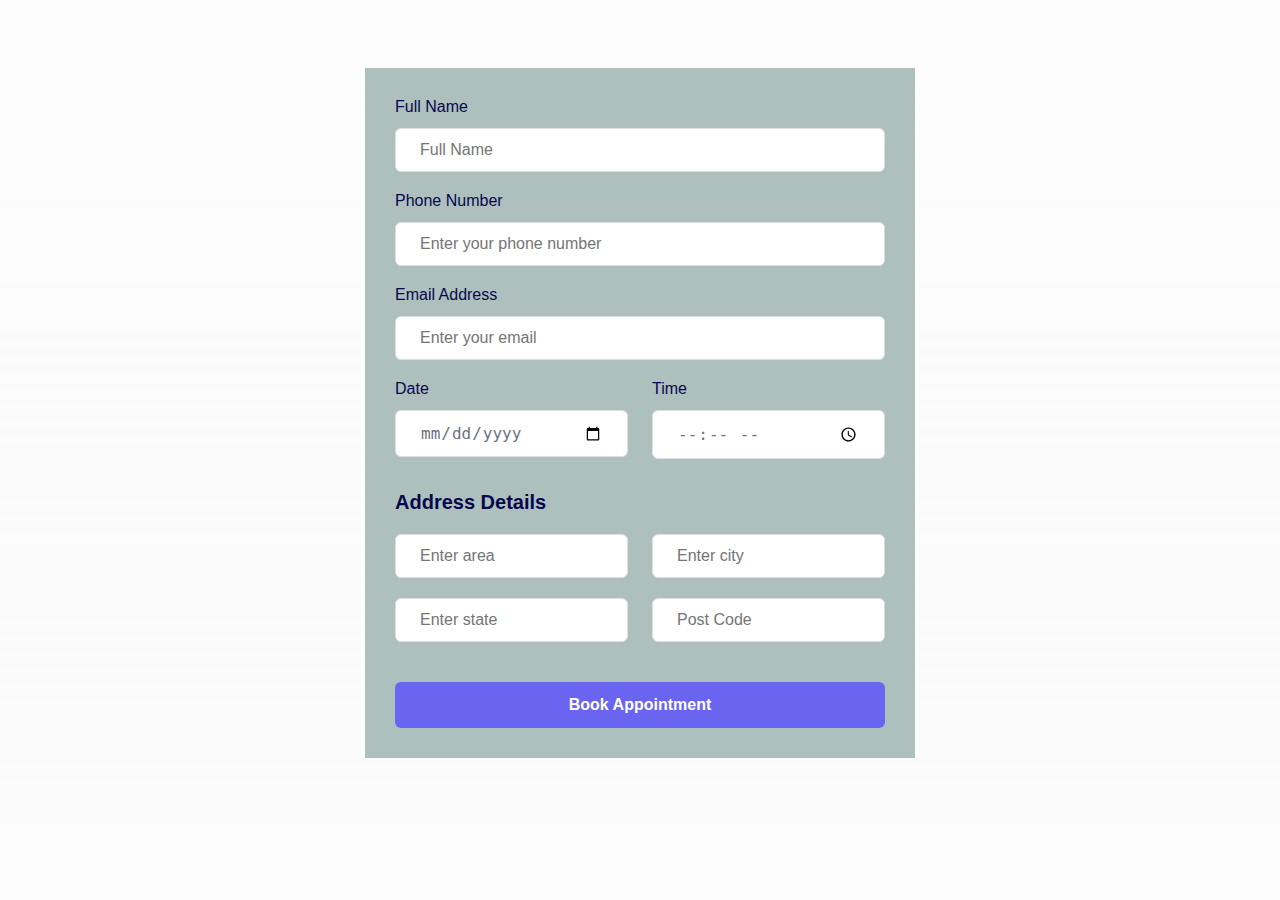
<file: appointment.html>
<!DOCTYPE html>
<html lang="en">
<head>
    <meta charset="UTF-8">
    <meta name="viewport" content="width=device-width, initial-scale=1.0">
    <link rel="stylesheet" href="appointment.css">
    <title>Document</title>
</head>
<body style="background-color: #ffffff; padding: 20px;">
    <div class="formbold-main-wrapper">
        <!-- Author: FormBold Team -->
        <!-- Learn More: https://formbold.com -->
        <div class="formbold-form-wrapper" style="background-color: rgb(173, 192, 190); padding: 30px;">
          <form >
            <div class="formbold-mb-5">
              <label for="name" class="formbold-form-label"> Full Name </label>
              <input
                type="text"
                name="name"
                id="name"
                placeholder="Full Name"
                class="formbold-form-input"
              />
            </div>
            <div class="formbold-mb-5">
              <label for="phone" class="formbold-form-label"> Phone Number </label>
              <input
                type="text"
                name="phone"
                id="phone"
                placeholder="Enter your phone number"
                class="formbold-form-input"
              />
            </div>
            <div class="formbold-mb-5">
              <label for="email" class="formbold-form-label"> Email Address </label>
              <input
                type="email"
                name="email"
                id="email"
                placeholder="Enter your email"
                class="formbold-form-input"
              />
            </div>
            <div class="flex flex-wrap formbold--mx-3">
              <div class="w-full sm:w-half formbold-px-3">
                <div class="formbold-mb-5 w-full">
                  <label for="date" class="formbold-form-label"> Date </label>
                  <input
                    type="date"
                    name="date"
                    id="date"
                    class="formbold-form-input"
                  />
                </div>
              </div>
              <div class="w-full sm:w-half formbold-px-3">
                <div class="formbold-mb-5">
                  <label for="time" class="formbold-form-label"> Time </label>
                  <input
                    type="time"
                    name="time"
                    id="time"
                    class="formbold-form-input"
                  />
                </div>
              </div>
            </div>
      
            <div class="formbold-mb-5 formbold-pt-3">
              <label class="formbold-form-label formbold-form-label-2">
                Address Details
              </label>
              <div class="flex flex-wrap formbold--mx-3">
                <div class="w-full sm:w-half formbold-px-3">
                  <div class="formbold-mb-5">
                    <input
                      type="text"
                      name="area"
                      id="area"
                      placeholder="Enter area"
                      class="formbold-form-input"
                    />
                  </div>
                </div>
                <div class="w-full sm:w-half formbold-px-3">
                  <div class="formbold-mb-5">
                    <input
                      type="text"
                      name="city"
                      id="city"
                      placeholder="Enter city"
                      class="formbold-form-input"
                    />
                  </div>
                </div>
                <div class="w-full sm:w-half formbold-px-3">
                  <div class="formbold-mb-5">
                    <input
                      type="text"
                      name="state"
                      id="state"
                      placeholder="Enter state"
                      class="formbold-form-input"
                    />
                  </div>
                </div>
                <div class="w-full sm:w-half formbold-px-3">
                  <div class="formbold-mb-5">
                    <input
                      type="text"
                      name="post-code"
                      id="post-code"
                      placeholder="Post Code"
                      class="formbold-form-input"
                    />
                  </div>
                </div>
              </div>
            </div>
      
            <div>
              <button class="formbold-btn" onclick="scheduleAppointment()">Book Appointment</button>
            </div>
          </form>
        </div>
      </div>
      <script>
        function scheduleAppointment() {
            var name = document.getElementById('name').value;
            var phone = document.getElementById('phone').value;
            var email = document.getElementById('email').value;
            var date = document.getElementById('date').value;
            var time = document.getElementById('time').value;
            var area = document.getElementById('area').value;
            var city = document.getElementById('city').value;
            var state = document.getElementById('state').value;
            var postCode = document.getElementById('post-code').value;
    
            if (name !== '' && phone !== '' && email !== '' && date !== '' && time !== '' && area !== '' && city !== '' && state !== '' && postCode !== '') {
                alert("Appointment Scheduled");
            } else {
                alert("All fields are not filled");
            }
        }
    </script>
    
</body>
</html>
</file>
<file: appointment.css>
* {
  margin: 0;
  padding: 0;
  box-sizing: border-box;
}
body {
  font-family: "Inter", Arial, Helvetica, sans-serif;
  background-repeat: no-repeat;
    background-size: cover;
    background-position: center;
  background: linear-gradient(rgba(250,250,250, 0.6),
  rgba(250,250,250, 0.8)),url('https://images.rawpixel.com/image_800/cHJpdmF0ZS9sci9pbWFnZXMvd2Vic2l0ZS8yMDIzLTA4L3Jhd3BpeGVsX29mZmljZV8yNV9zaW1wbGVfM2RfaWxsdXN0cmF0aW9uX29mX2FfcmVjb3Zlcnlfcm9vbV93aV80ZjhkNDIwNC02N2I4LTQwMDQtYTBlNy05YjljMjIyMzE2ZGVfMS5qcGc.jpg');
}
.formbold-mb-5 {
  margin-bottom: 20px;
}
.formbold-pt-3 {
  padding-top: 12px;
}
.formbold-main-wrapper {
  display: flex;
  align-items: center;
  justify-content: center;
  padding: 48px;
}

.formbold-form-wrapper {
  margin: 0 auto;
  max-width: 550px;
  width: 100%;
  background: rgb(235, 185, 185);
}
.formbold-form-label {
  display: block;
  font-weight: 500;
  font-size: 16px;
  color: #07074d;
  margin-bottom: 12px;
}
.formbold-form-label-2 {
  font-weight: 600;
  font-size: 20px;
  margin-bottom: 20px;
}

.formbold-form-input {
  width: 100%;
  padding: 12px 24px;
  border-radius: 6px;
  border: 1px solid #e0e0e0;
  background: white;
  font-weight: 500;
  font-size: 16px;
  color: #6b7280;
  outline: none;
  resize: none;
}
.formbold-form-input:focus {
  border-color: #6a64f1;
  box-shadow: 0px 3px 8px rgba(0, 0, 0, 0.05);
}

.formbold-btn {
  text-align: center;
  font-size: 16px;
  border-radius: 6px;
  padding: 14px 32px;
  border: none;
  font-weight: 600;
  background-color: #6a64f1;
  color: white;
  width: 100%;
  cursor: pointer;
}
.formbold-btn:hover {
  box-shadow: 0px 3px 8px rgba(0, 0, 0, 0.05);
}

.formbold--mx-3 {
  margin-left: -12px;
  margin-right: -12px;
}
.formbold-px-3 {
  padding-left: 12px;
  padding-right: 12px;
}
.flex {
  display: flex;
}
.flex-wrap {
  flex-wrap: wrap;
}
.w-full {
  width: 100%;
}
@media (min-width: 540px) {
  .sm\:w-half {
    width: 50%;
  }
}
</file>
